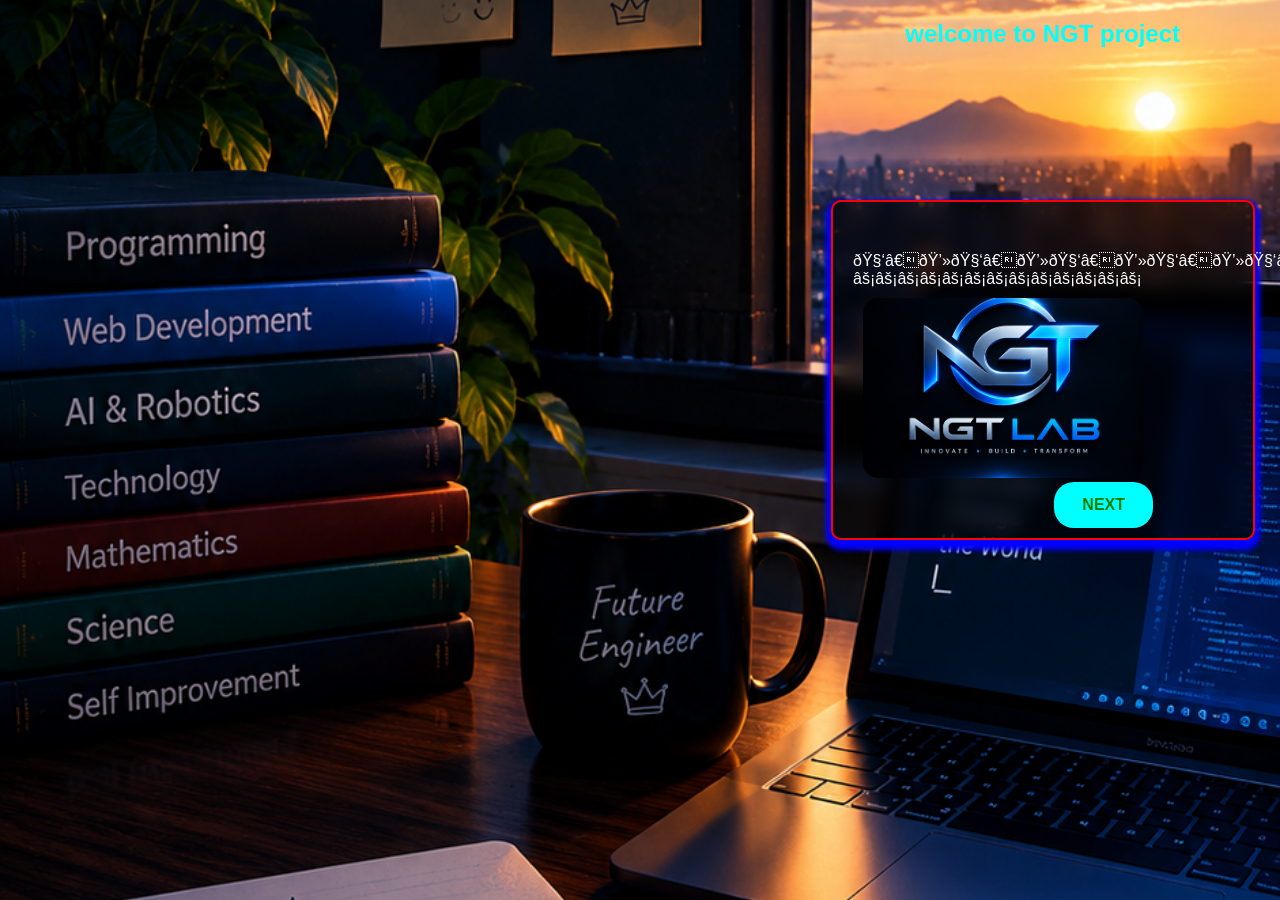
<file: index.html>
<!doctypehtml>
   <html>
       <head> 
           <metacharset="UTF-8">
     <meta name="viewport" content="width=device-width, initial-scale=1.0">
         <link rel="stylesheet" href="style.css">
         <title>my2project</title>
       </head>
       <body>
           <br<br>
   <h2>welcome to NGT project</h2>  
         <br><br>  
        <div class="card">
            🧑‍💻🧑‍💻🧑‍💻🧑‍💻🧑‍💻🧑‍💻🧑‍💻🧑‍💻🧑‍💻🧑‍💻🧑‍💻🧑‍💻🧑‍💻
                 
          ⚡⚡⚡⚡⚡⚡⚡⚡⚡⚡⚡⚡⚡
     <img src="myphoto.jpg" alt="my profile picture">
      <a href ="go.html"><button>NEXT</button></a>
        </div> 
       </body>
       </html>
</file>
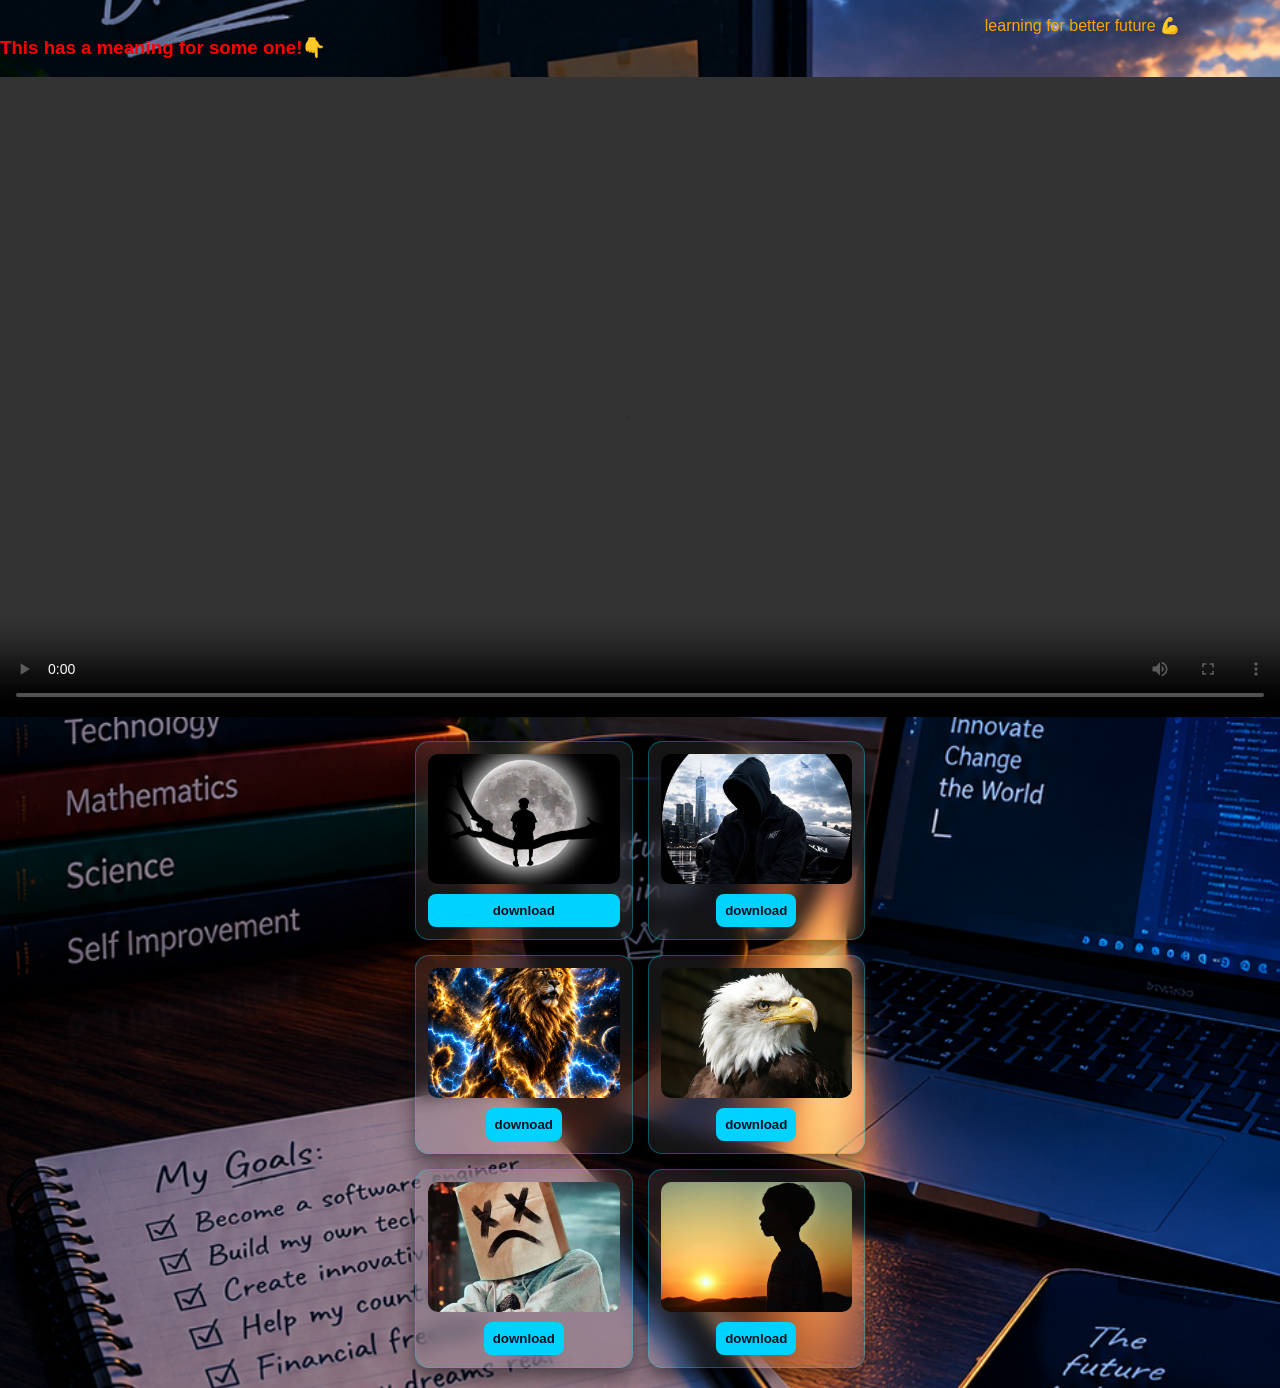
<file: go.html>
<!doctypehtml>
   <html>
       <head> 
           <meta charset="UTF-8">
     <meta name="viewport" content="width=device-width, initial-scale=1.0">
         <link rel="stylesheet" href="Next.css">
         <title>school activity</title>
         </head>
         <body>
      <p>learning for better future 💪</p>
           <br>
     <h3>This has a meaning for some one!👇</h3> 
     <video controls width="100%">
     <source  src="myvideo.mp4" type="video/mp4">
         </video>
         <br>
    <div class="container">
        <div class="card chemistry">
       <img src="my1.jpg" alt="my profile picture>
        <a href="https://docs.google.com/viewer?url=https://novashadow559-coder.github.io/my3/chemistry.pdf&embedded=true" target="_blank"><button type="button">download</button></a>  
        </div>
         
       <div class="card biology">
     <img src="my2.jpg" alt="my profile picture">
  <a href="bio.pdf"><button type="button">download</button></a>
      </div>
         
    <div class="card web">
   <img src="my3.jpg" alt="my profile picture">
  <a href="web.pdf" target="_blank"><button type="button">downoad</button></a>
      </div>
      
   <div class="card physics">
    <img src="my4.jpg" alt="my profile picture">
   <a href="physics.pdf" target="_blank"><button type="button">download</button></a>
         </div>
         
     <div class="card maths">
      <img src="my5.jpg" alt="my profile picture">
  <a href="maths.pdf" target="_blank"><button type="button">download</button></a>
           </div>
           
      <div class="card IT" >
      <img src="my6.jpg" alt="my profile picture">
 <a href="IT.pdf" target="_blank"><button type="button">download</button></a>
     </div>
       </div>
         </body>
         </html>
</file>
<file: style.css>
body{
    background-image:url('myphotoo.jpg');
    background-size:cover;
    background-position:center;
    background-repeat:no-repeat;
    min-height:100vh;
    margin:0;
    color:white;
    font-family:sans-serif;
}
h2{
  color:aqua;
  position:relative;
}
h2{
    position:absolute;
    top:0;
    right:100px;
}
img{
   max-width:100%;
   width:280px;
   height:180px;
   object-fit:cover;
   border-radius:15px;
   margin:10px;
   display:flex;
   desplay-flex:center;
   flex-direction:colomn;
}
.card{
     width:70%;
     max-width:380px;
     padding:50px 20px;
     margin:1pxauto;
     border:2px solid red;
     border-radius:10px; 
     box-shadow:0px 5px 5px 5px blue;
     background:rgba(0,0,0,0.6);
     backdrop-filter:blur(10px);
     taxt-align:center;
     postion:relative; 
       }
    .card{
        position:absolute;
        top:200px;
        right:25px;
    }
        
    /* button area */
    button {
    background-color:lightblue;
    color:green; 
    padding: 20px 40px;
    border-radius: 20px;
    border: none;
    margin: 5px;
    background-position:center;
    text-align:center;
    position:relative;
    }
    button{
        position:absolute;
        top:265px;
        right:100px;
    }

/* 2. Button Base Style */
button {
    background-color: aqua;
    color: green;
    padding: 14px 28px;
    border-radius: 20px;
    border: none;
    margin: 15px auto;
    font-size: 16px;
    font-weight: bold;
    cursor: pointer;
    display: inline-block;
    transition: all 0.3s ease; /* Makes transitions smooth */
}

/* 3. Button Hover Animation (Clean syntax!) */
button:hover {
    background-color: #00e5ff;
    color: #ffffff;
    transform: scale(1.05) translateY(-3px); /* Lifts up slightly */
    animation: flicker 0.8s infinite alternate; /* Loops the flicker keyframe */
}

/* 4. Click Feedback */
button:active {
    transform: scale(0.95);
}

/* 5. Keyframes for the Neon Flicker Effect */
@keyframes flicker {
    0% {
        box-shadow: 0 0 10px cyan;
        text-shadow: 0 0 5px cyan;
    }
    100% {
        box-shadow: 0 0 25px cyan, 0 0 45px #00d2ff;
        text-shadow: 0 0 12px white;
    }
}button:hover {
    background: purple;
    transform: scale(1.08) translateY(-5px);
    box-shadow: 0 5px 15px gray;
}

button:active {
    transform: scale(0.88);
}
</file>
<file: Next.css>
body{
    background-image:url('myphotoo.jpg');
    background-size:cover;
    background-position:center;
    background-repeat:no-repeat;
    min-height:100vh;
    margin:0;
    color:white;
    font-family:sans-serif;
}
p{
   color: orange;
   position:relative;
   }
 p{
  position:absolute;
    top:0;
    right:100px;
 }
h3{
  color:red;
}
    /* box area*/
/* 1. Grid Container */
.container {
    display: grid;
    grid-template-columns: repeat(2, 1fr); /* 2 equal columns side-by-side */
    gap: 15px;
    width: 92%;
    max-width: 450px;
    margin: 20px auto;
    align-items: stretch; /* Forces left and right cards in each row to match height */
}
.card {
    background: rgba(255, 255, 255, 0.08);
    border: 1px solid rgba(0, 210, 255, 0.35);
    border-radius: 14px;
    padding: 12px;
    display: flex;
    flex-direction: column;
    justify-content: space-between;
    align-items: center;
    gap: 10px;
    
    /* 🔴 ADD THIS LINE RIGHT HERE: */
    height: fit-content; /* Stops the card from stretching into a giant column! */
    
    box-shadow: 0 8px 20px rgba(0, 0, 0, 0.5);
    backdrop-filter: blur(10px);
    -webkit-backdrop-filter: blur(10px);
}

/* 3. THIS FIXES THE SHAPE: Forces all images into identical height & crop */
.card img {
    width: 100%;
    height: 130px;          /* ALL images will be forced to exactly 130px tall */
    object-fit: cover;      /* Crops tall/wide photos neatly without stretching them! */
    border-radius: 10px;
    display: block;
}

/* 4. Button locked to bottom */
.card button {
    width: 100%;
    background: #00d2ff;
    color: #04101e;
    border: none;
    padding: 9px;
    border-radius: 8px;
    font-weight: bold;
    cursor: pointer;
    margin-top: auto;
    transition: transform 0.2s ease, box-shadow 0.2s ease;
}

.card button:hover {
    transform: translateY(-2px);
    box-shadow: 0 0 12px #00d2ff;
}
</file>
